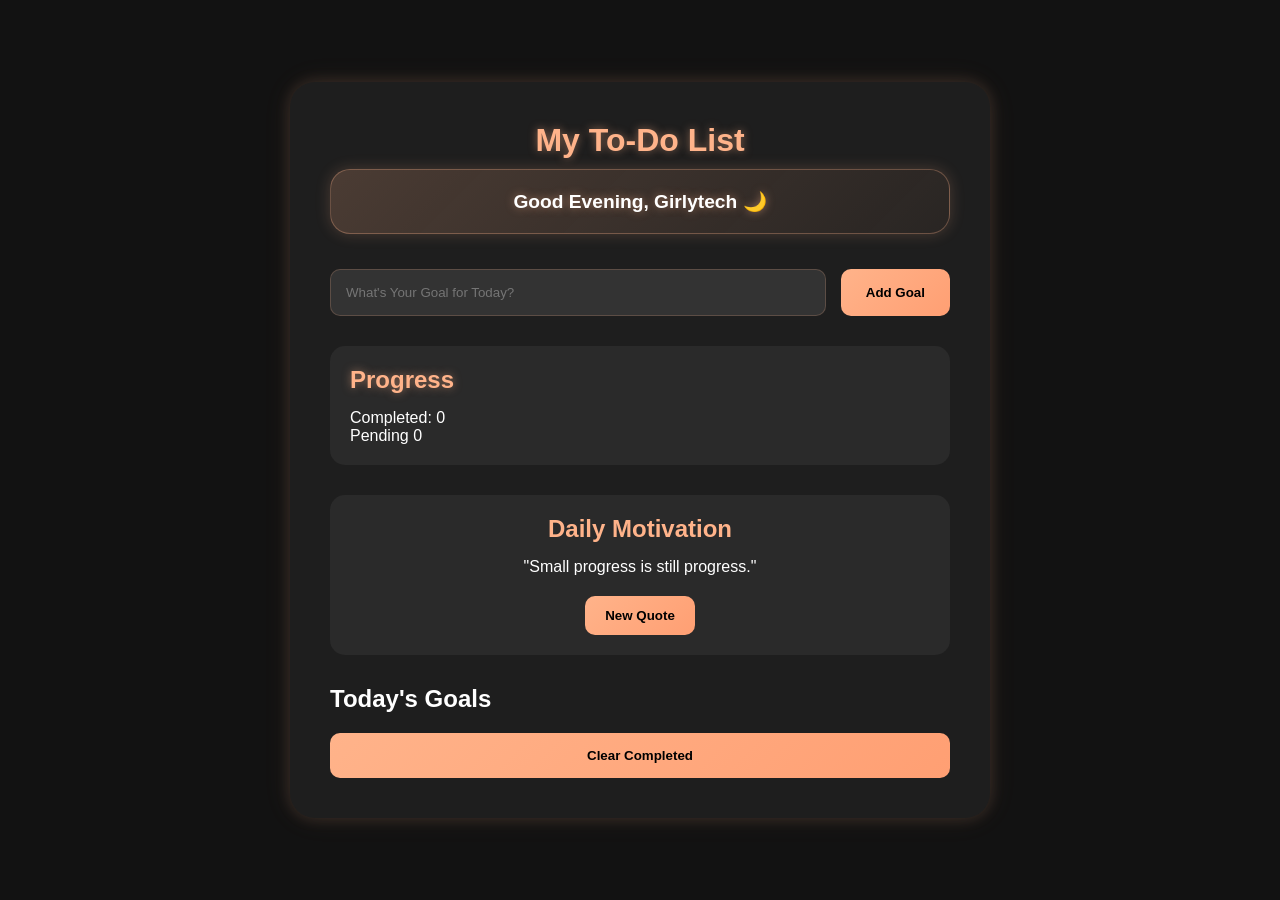
<file: project3/index.html>
<!DOCTYPE html>
<html lang="en">
<head>
    <link rel="stylesheet" href="style.css">
    <meta charset="UTF-8">
    <meta name="viewport" content="width=device-width, initial-scale=1.0">
    <title>My To-Do List</title>
</head>
<body>
    <main class="tracker">
        <h1>My To-Do List</h1>
        <p class="greeting" id="greeting">
            Good Morning, Girlytech 👋
        </p>

        <section class="task-input">
            <input type="text" id="task-input" placeholder="What's Your Goal for Today?">
            <button id="add-btn">Add Goal</button>
        </section>

        <section class="progress">
            <h2>Progress</h2>
            <p>
                Completed: <span id="completed-count">0</span>
            </p>

            <p>Pending <span id="pending-count">0</span></p>
        </section>

        <section class="motivation">

    <h2>Daily Motivation</h2>

    <p id="quote">
        "Small progress is still progress."
    </p>

    <button id="quote-btn">
        New Quote
    </button>

</section>

        <section>
            <h2>Today's Goals</h2>
            <ul id="task-list"></ul>
        </section>
        <button id="clear-btn">
            Clear Completed
        </button>
    </main>
    <script src="script.js"></script>
</body>
</html>
</file>
<file: project3/style.css>
:root {
    --bg-color: #121212;
    --card-color: #1e1e1e;
    --secondary-card: #2a2a2a;
    --peach: #ffb38a;
    --text: #ffffff;
    --light-text: #cccccc;
}

* {
    margin: 0;
    padding: 0;
    box-sizing: border-box;
}

body {
    font-family: Arial, Helvetica, sans-serif;
    background-color: var(--bg-color);
    min-height: 100vh;
    display: flex;
    justify-content: center;
    align-items: center;
    padding: 20px;
    color: var(--text);
}

.tracker {
    width: 100%;
    max-width: 700px;
    background-color: var(--card-color);
    padding: 40px;
    border-radius: 25px;
    box-shadow: 0 0 15px rgba(255, 179, 138, .15), 0 0 30px rgba(255, 179, 138, .08);
}

.tracker h1 {
    text-align: center;
    color: var(--peach);
    margin-bottom: 10px;
    text-shadow: 0 0 8px rgba(255, 179, 138, .5);
}

.greeting {
    text-align: center;
    color: var(--text);
    margin-bottom: 35px;
    background: linear-gradient(135deg, rgba(255, 179, 138, .2), rgba(255, 179, 138, .05));
    border: 1px solid rgba(255, 179, 138, .3);
    padding: 20px;
    border-radius: 20px;
    text-align: center;
    font-size: 1.2rem;
    font-weight: bold;
    margin-bottom: 35px;
    box-shadow: 0 0 15px rgba(255, 179, 138, .2);
    text-shadow: 0 0 8px rgba(255, 179, 138, .5);
    transition: .4s;
}

.greeting:hover {
    transform: translateY(-4px);
    box-shadow: 0 0 25px rgba(255, 179, 138, .4);
}

.task-input {
    display: flex;
    gap: 15px;
    margin-bottom: 30px;
}

.task-input input {
    flex: 1;
    padding: 15px;
    border: 1px solid rgba(255, 179, 138, .2);
    border-radius: 10px;
    background-color: #333;
    color: white;
}

.task-input button {
    padding: 15px 25px;
    border: none;
    border-radius: 10px;
    background: linear-gradient(135deg, #ffb38a, #ff9f73);
    color: black;
    cursor: pointer;
    font-weight: bold;
    transition: .3s;
}

.task-input button:hover {
    opacity: .9;
    transform: translateY(-3px);
    box-shadow: 0 0 20px rgba(255, 179, 138, .5);
}

.progress {
    background-color: var(--secondary-card);
    padding: 20px;
    border-radius: 15px;
    margin-bottom: 30px;
}

.progress h2 {
    margin-bottom: 15px;
    color: var(--peach);
    text-shadow: 0 0 8px rgba(255, 179, 138, .5);
}

.motivation {
    background-color: var(--secondary-card);
    padding: 20px;
    border-radius: 15px;
    margin-bottom: 30px;
    text-align: center;
}

.motivation h2 {
    margin-bottom: 15px;
    color: var(--peach);
}

#quote-btn {
    margin-top: 20px;
    padding: 12px 20px;
    border: none;
    border-radius: 10px;
    background: linear-gradient(135deg, #ffb38a, #ff9f73);
    color: black;
    font-weight: bold;
    cursor: pointer;
    transition: .3s;
}

#quote-btn:hover {
    transform: translateY(-3px);
    box-shadow: 0 0 15px rgba(255, 179, 138, .4);

}

#task-list {
    margin-top: 20px;
}

#task-list li {
    background-color: var(--secondary-card);
    padding: 15px;
    border-radius: 10px;
    margin-bottom: 15px;
    display: flex;
    justify-content: space-between;
    align-items: center;
}

.completed {
    opacity: .6;
    text-decoration: line-through;
}

.task-buttons {
    display: flex;
    gap: 10px;
}

.complete-btn {
    background: #ffb38a;
    border: none;
    padding: 8px 12px;
    border-radius: 8px;
    cursor: pointer;
}

.delete-btn {
    background: #ff7b7b;
    border: none;
    padding: 8px 12px;
    border-radius: 8px;
    cursor: pointer;
}

#clear-btn {
    width: 100%;
    padding: 15px;
    border: none;
    border-radius: 10px;
    background: linear-gradient(135deg, #ffb38a, #ff9f73);
    color: black;
    cursor: pointer;
    transition: .4s;
    font-weight: bold;
}

#clear-btn:hover {
    transform: translateY(-3px);
    box-shadow: 0 0 20px rgba(255, 179, 138, .5);
}

@media(max-width:768px) {

    .task-input {
        flex-direction: column;
    }

    .tracker {
        padding: 25px;
    }
}
</file>
